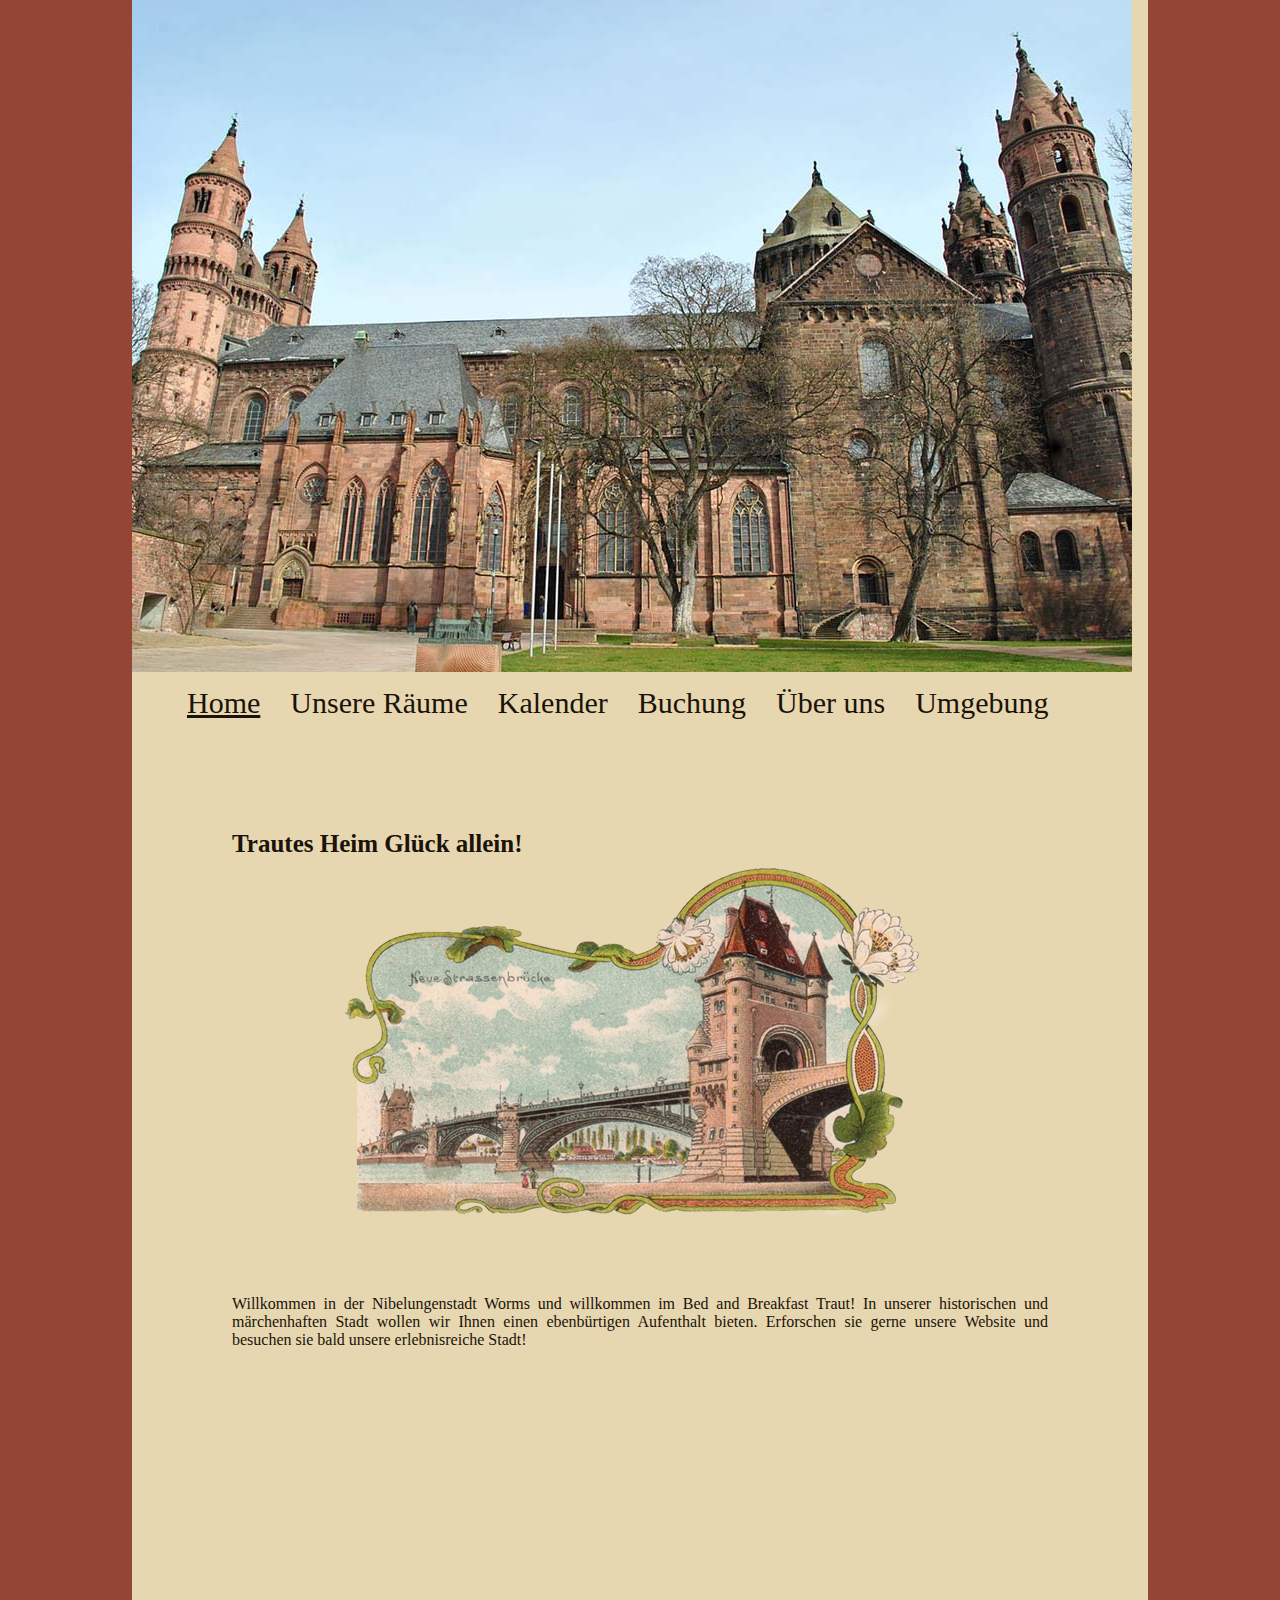
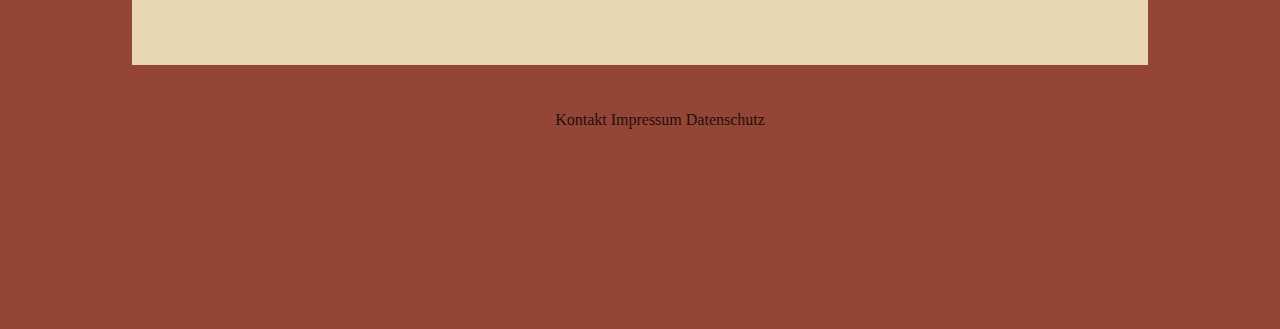
<file: index.html>
<!DOCTYPE html>
<html lang="de">
<head>
	<meta charset="utf-8" />
	<title>bnb-traut</title>

	<link rel="stylesheet" href="design.css" />
</head>
<body>


<div class="pic1">
	<img src="dom.jpg"/>
</div>

<ul class="navigation">
	<li id="link1"><a class="active" href="index.html">Home</a></li>
	<li id="link2"><a href="bilder.html">Unsere Räume</a></li>
	<li id="link3"><a href="kalender.html">Kalender</a></li>
	<li id="link4"><a href="Buchung.html">Buchung</a></li>
	<li id="link5"><a href="wir.html">Über uns</a></li>
	<li id="link6"><a href="umgebung.html">Umgebung</a></li>

</ul>

<h3>Trautes Heim Glück allein!</h3>

<div class="pic2">
<img src="brücke.png">
</div>

<div class="schriftblock">
	
	<p> Willkommen in der Nibelungenstadt Worms und willkommen im Bed and Breakfast Traut! In unserer historischen und märchenhaften Stadt wollen wir Ihnen einen ebenbürtigen Aufenthalt bieten. Erforschen sie gerne unsere Website und besuchen sie bald unsere erlebnisreiche Stadt! </p>
</div>


</body>
</html>

<footer class="footer">

<ul>

<a href="kontakt.html">Kontakt</a>
<a href="impressum.html">Impressum</a>
<a href="datenschutz.html">Datenschutz</a>

</ul>
</footer>
</file>
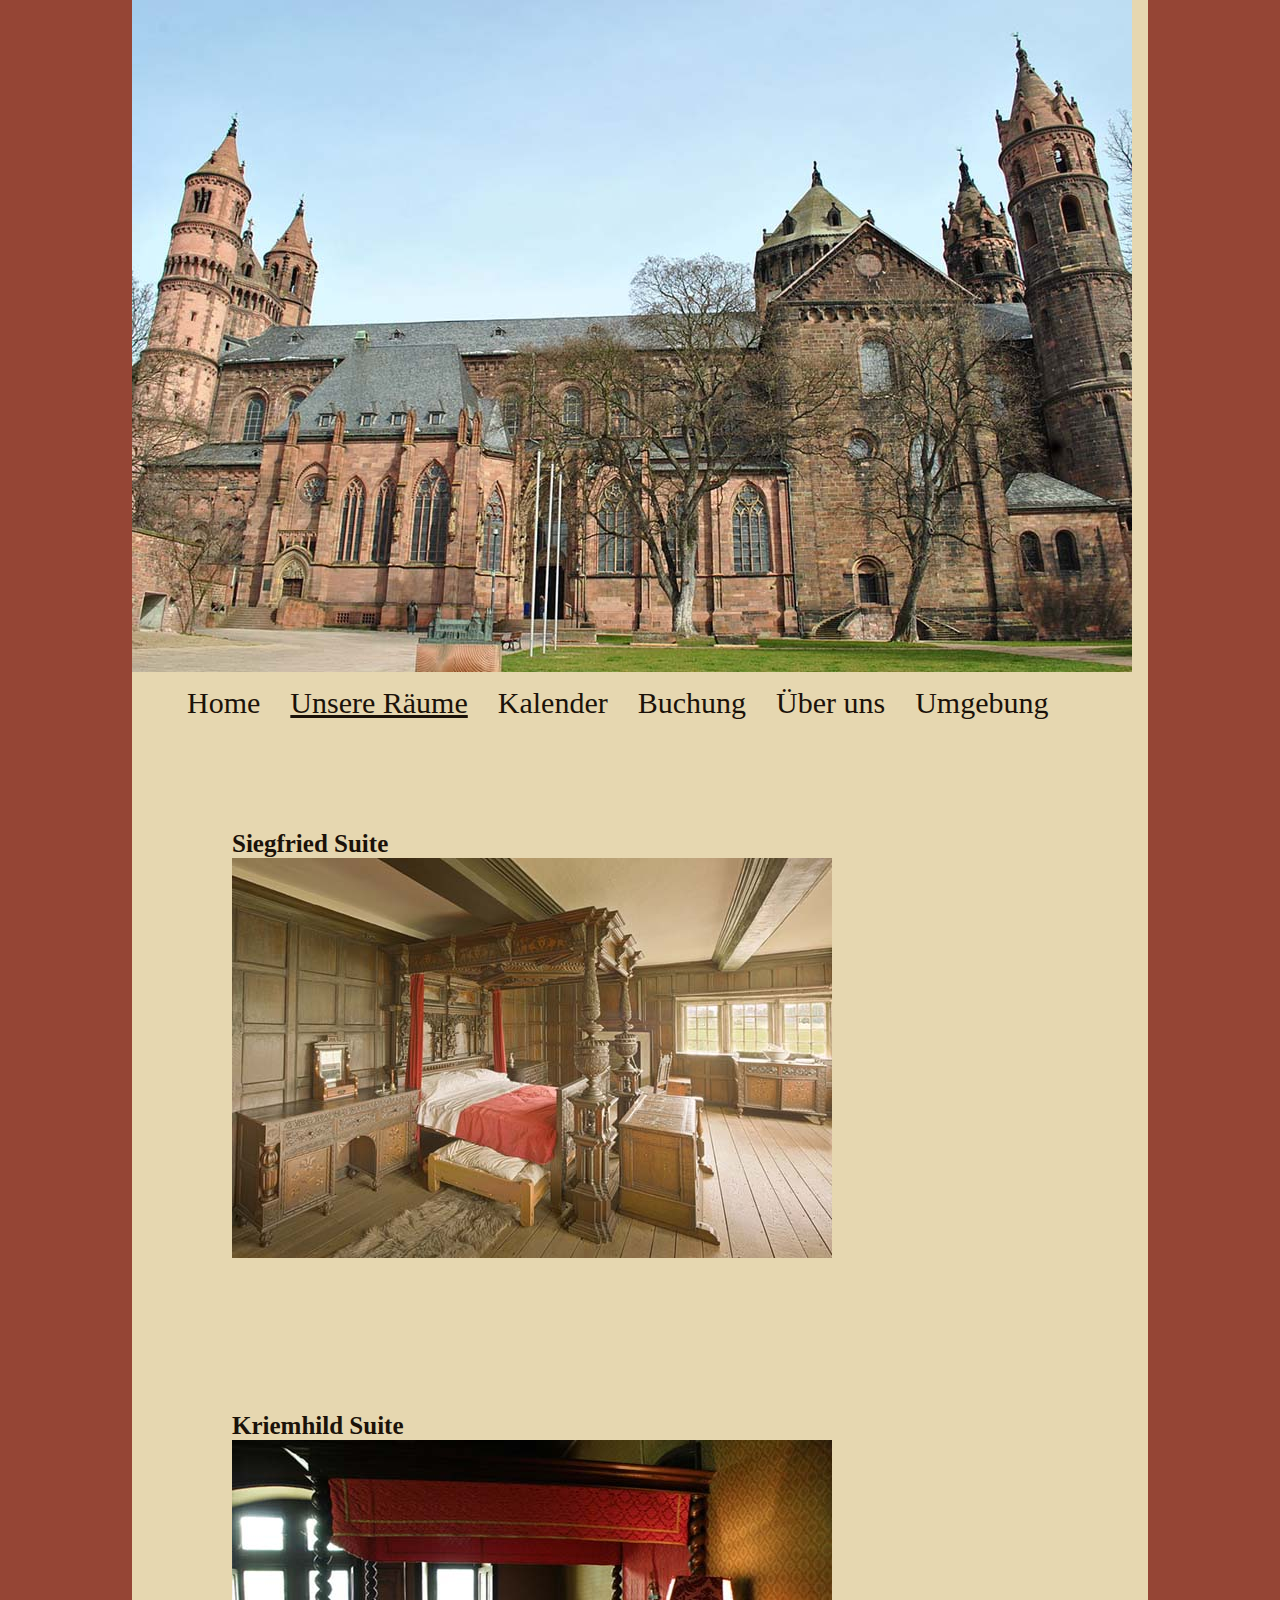
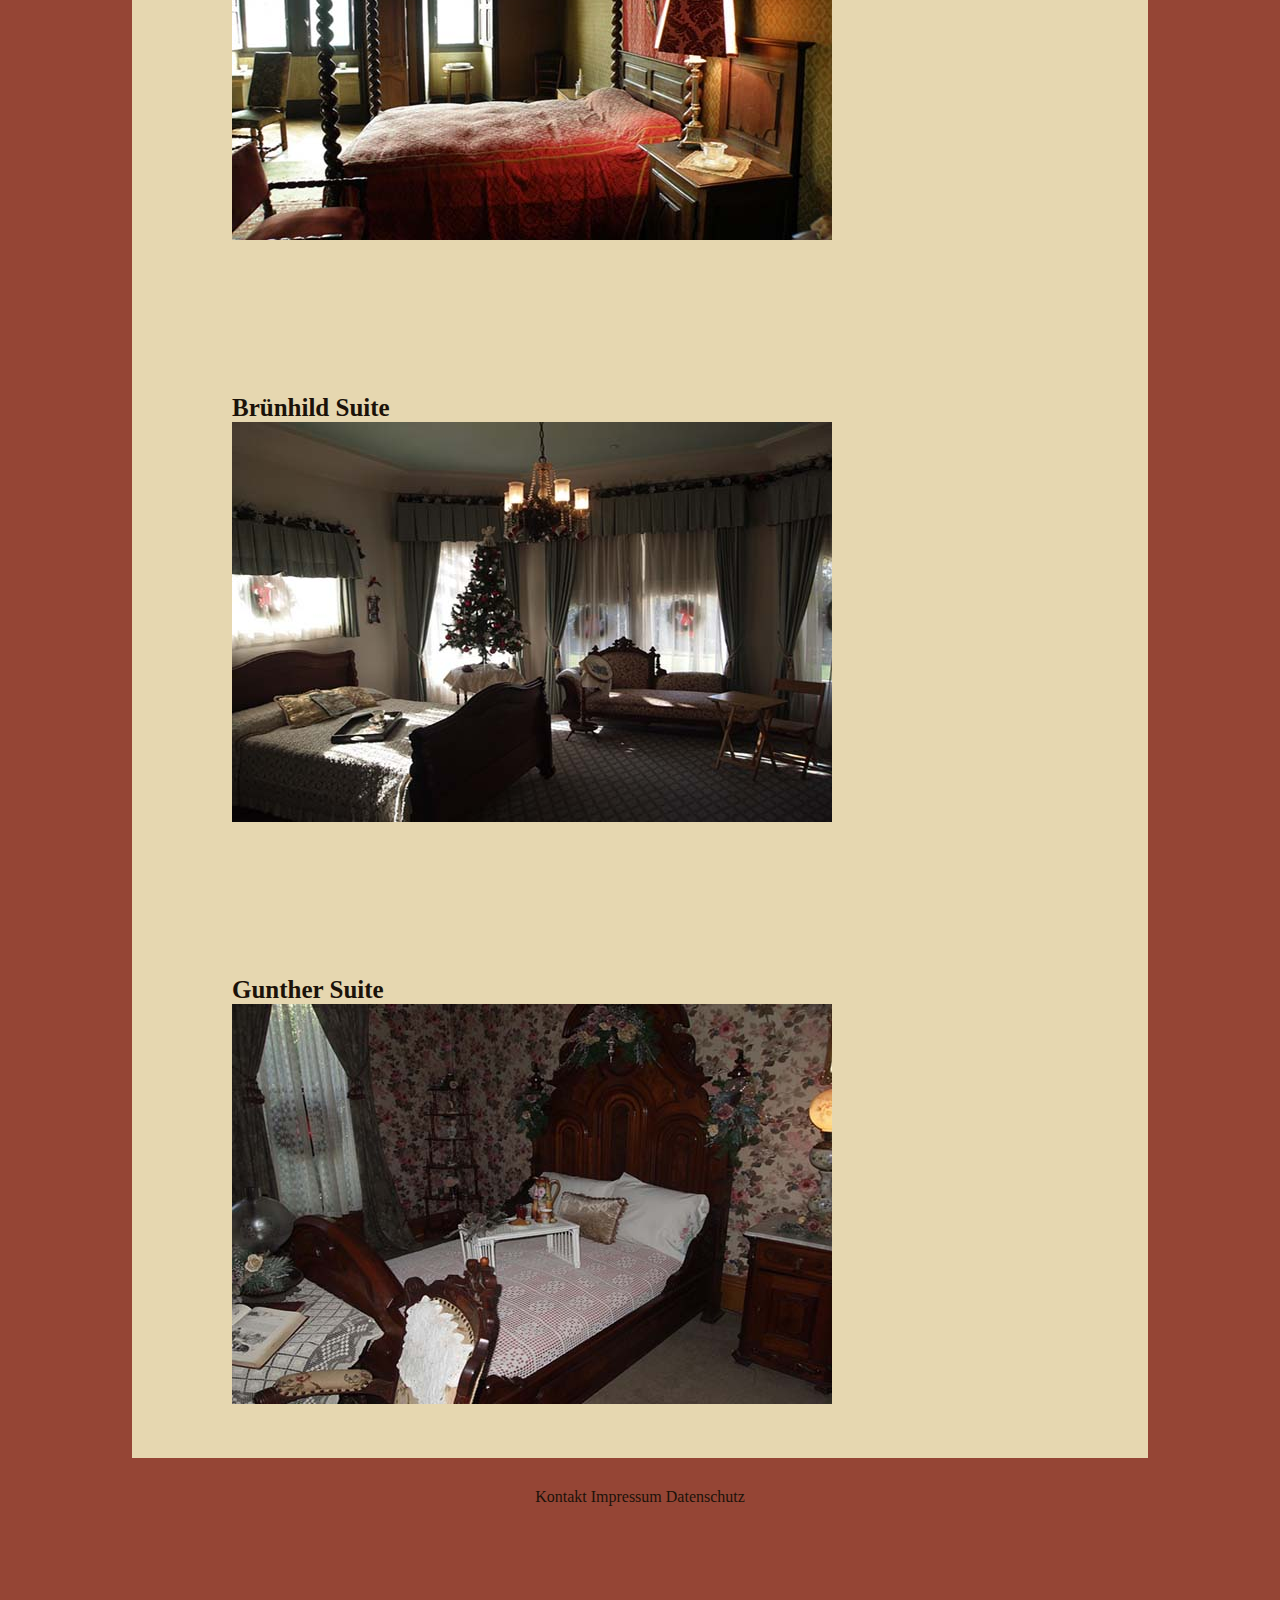
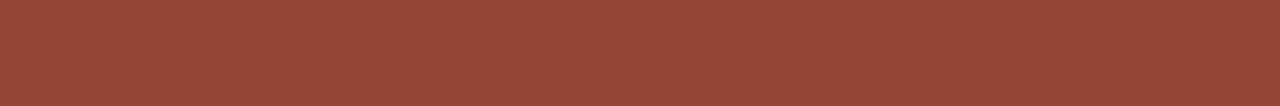
<file: bilder.html>
<!DOCTYPE html>
<html lang="de">
<head>
	<meta charset="utf-8" />
	<title>Meine Website</title>

	<link rel="stylesheet" href="design.css" />
</head>
<body>

<div class="pic1">
	<img src="dom.jpg"/>
</div>


	<ul class="navigation">

	<li id="link2"><a href="index.html">Home</a></li>
	<li id="link1"><a class="active" href="bilder.html">Unsere Räume</a></li>
	<li id="link3"><a href="kalender.html">Kalender</a></li>
	<li id="link4"><a href="Buchung.html">Buchung</a></li>
	<li id="link5"><a href="wir.html">Über uns</a></li>
	<li id="link6"><a href="umgebung.html">Umgebung</a></li>

</ul>

<h1 id="roomüber">Siegfried Suite</h1>

<div class="room">
	<img src="room1.jpg">
</div>

<h2 id="roomüber">Kriemhild Suite</h2>

<div class="room">
	<img src="room2.jpg">
</div>

<h3 id="roomüber">Brünhild Suite</h3>


<div class="room">
	<img src="room4.jpg">
</div>

<h4 id="roomüber">Gunther Suite</h4>

<div class="room">
	<img src="room3.jpg">
</div>

</body>
</html>


<footer class="footer">
	
	<a href="kontakt.html">Kontakt</a>
<a href="impressum.html">Impressum</a>
<a href="datenschutz.html">Datenschutz</a>

</footer>
</file>
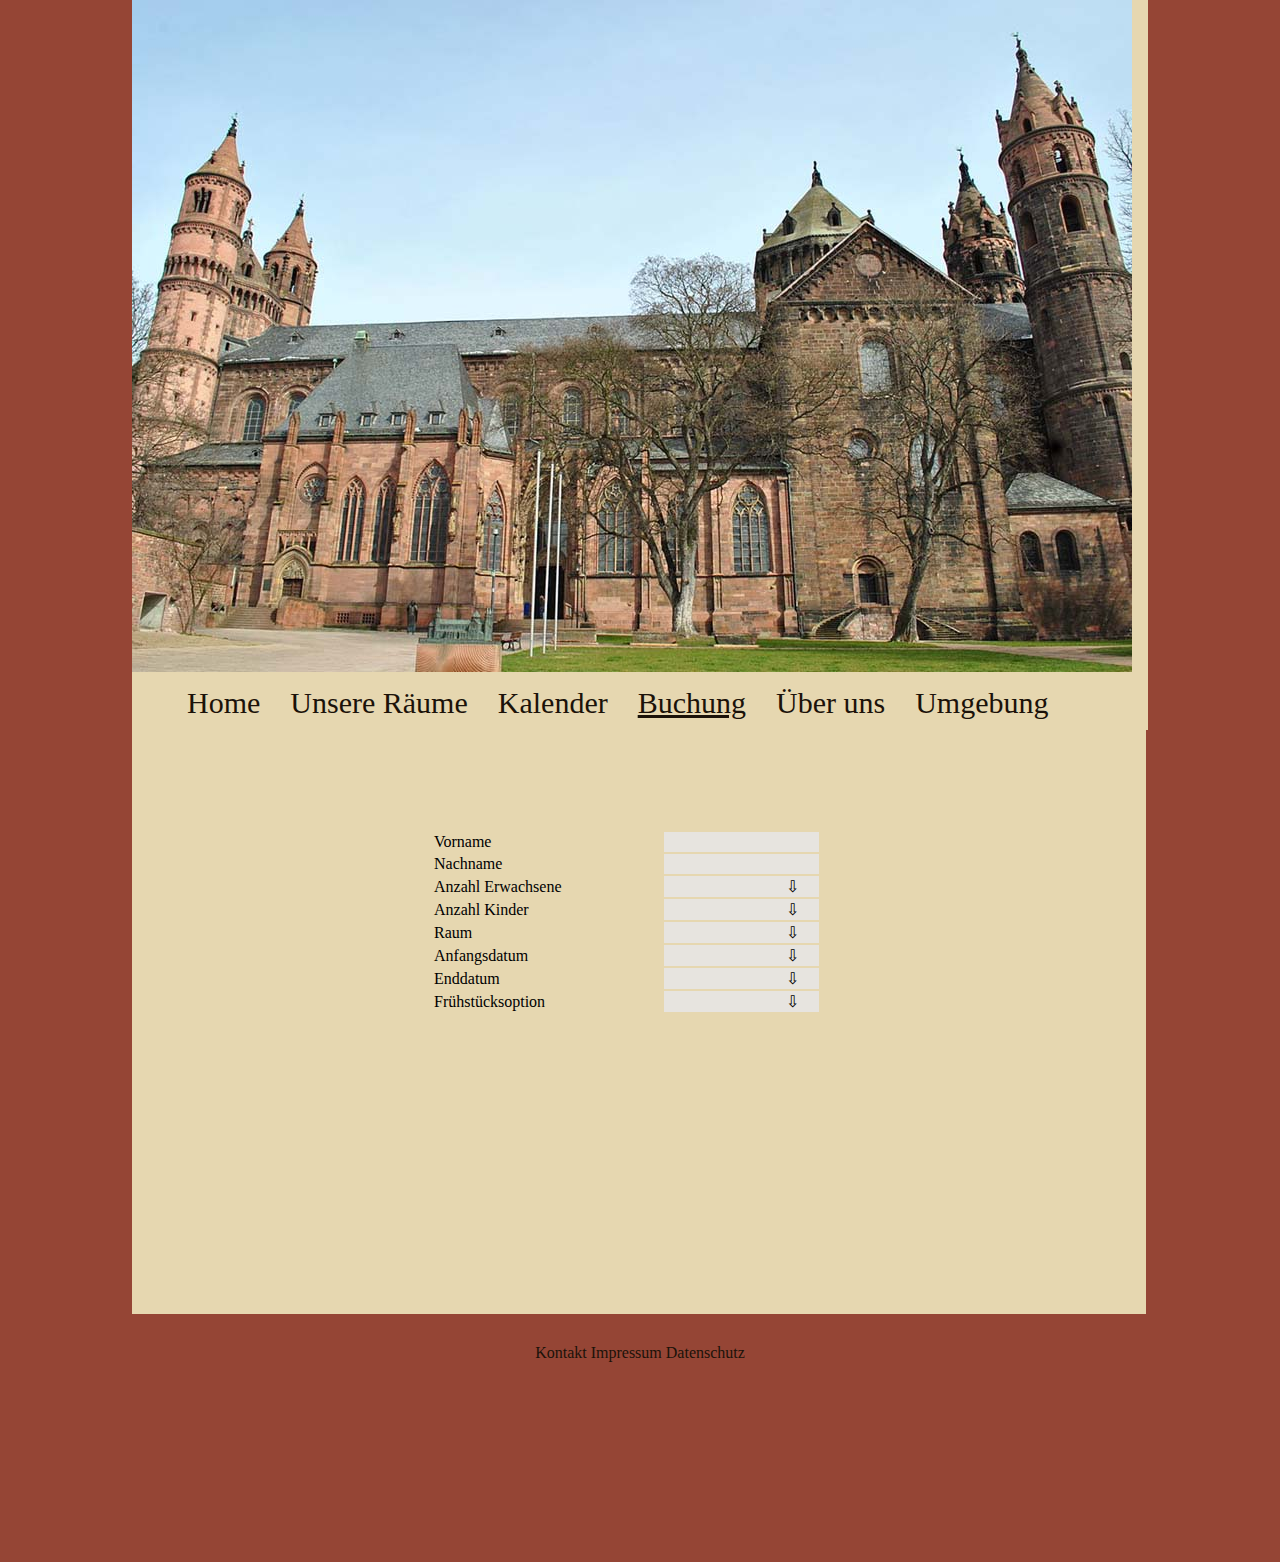
<file: Buchung.html>
<!DOCTYPE html>
<html lang="de">
<head>
	<meta charset="utf-8" />
	<title>Meine Website</title>

	<link rel="stylesheet" href="design.css" />
</head>
<body>

	<div class="pic1">
	<img src="dom.jpg"/>
</div>


<ul class="navigation">


	<li id="link2"><a href="index.html">Home</a></li>
	<li id="link3"><a href="bilder.html">Unsere Räume</a></li>
	<li id="link4"><a href="kalender.html">Kalender</a></li>
    <li id="link1"><a class="active" href="Buchung.html">Buchung</a></li>
	<li id="link5"><a href="wir.html">Über uns</a></li>
	<li id="link6"><a href="umgebung.html">Umgebung</a></li>

</ul>

<table class="table" border="0">
	
	<tr>
		<td class="con">Vorname</td>
		<td class="space">&nbsp&nbsp&nbsp&nbsp&nbsp&nbsp&nbsp&nbsp&nbsp&nbsp&nbsp&nbsp&nbsp&nbsp&nbsp&nbsp&nbsp&nbsp</td>

	</tr>

	<tr>
		<td class="con">Nachname</td>
		<td class="space">&nbsp&nbsp&nbsp&nbsp&nbsp&nbsp&nbsp&nbsp&nbsp&nbsp&nbsp&nbsp&nbsp&nbsp&nbsp&nbsp&nbsp&nbsp</td>

	</tr>

	<tr>
		<td class="con">Anzahl Erwachsene</td>
		<td class="space">&nbsp&nbsp&nbsp&nbsp&nbsp&nbsp&nbsp&nbsp&nbsp&nbsp&nbsp&nbsp&nbsp&nbsp&nbsp&nbsp&nbsp&nbsp⇩</td>

	</tr>

		<tr>
		<td class="con">Anzahl Kinder</td>
		<td class="space">&nbsp&nbsp&nbsp&nbsp&nbsp&nbsp&nbsp&nbsp&nbsp&nbsp&nbsp&nbsp&nbsp&nbsp&nbsp&nbsp&nbsp&nbsp⇩</td>

	</tr>

	<tr>
		<td class="con">Raum</td>
		<td class="space">&nbsp&nbsp&nbsp&nbsp&nbsp&nbsp&nbsp&nbsp&nbsp&nbsp&nbsp&nbsp&nbsp&nbsp&nbsp&nbsp&nbsp&nbsp⇩</td>

	</tr>

	<tr>
		<td class="con">Anfangsdatum</td>
		<td class="space">&nbsp&nbsp&nbsp&nbsp&nbsp&nbsp&nbsp&nbsp&nbsp&nbsp&nbsp&nbsp&nbsp&nbsp&nbsp&nbsp&nbsp&nbsp⇩</td>

	</tr>

	<tr>
		<td class="con">Enddatum</td>
		<td class="space">&nbsp&nbsp&nbsp&nbsp&nbsp&nbsp&nbsp&nbsp&nbsp&nbsp&nbsp&nbsp&nbsp&nbsp&nbsp&nbsp&nbsp&nbsp⇩</td>

	</tr>

	<tr>
		<td class="con">Frühstücksoption</td>
		<td class="space">&nbsp&nbsp&nbsp&nbsp&nbsp&nbsp&nbsp&nbsp&nbsp&nbsp&nbsp&nbsp&nbsp&nbsp&nbsp&nbsp&nbsp&nbsp⇩</td>

	</tr>

</table>

</body>
</html>


<footer class="footer">
	
	<a href="kontakt.html">Kontakt</a>
<a href="impressum.html">Impressum</a>
<a href="datenschutz.html">Datenschutz</a>

</footer>
</file>
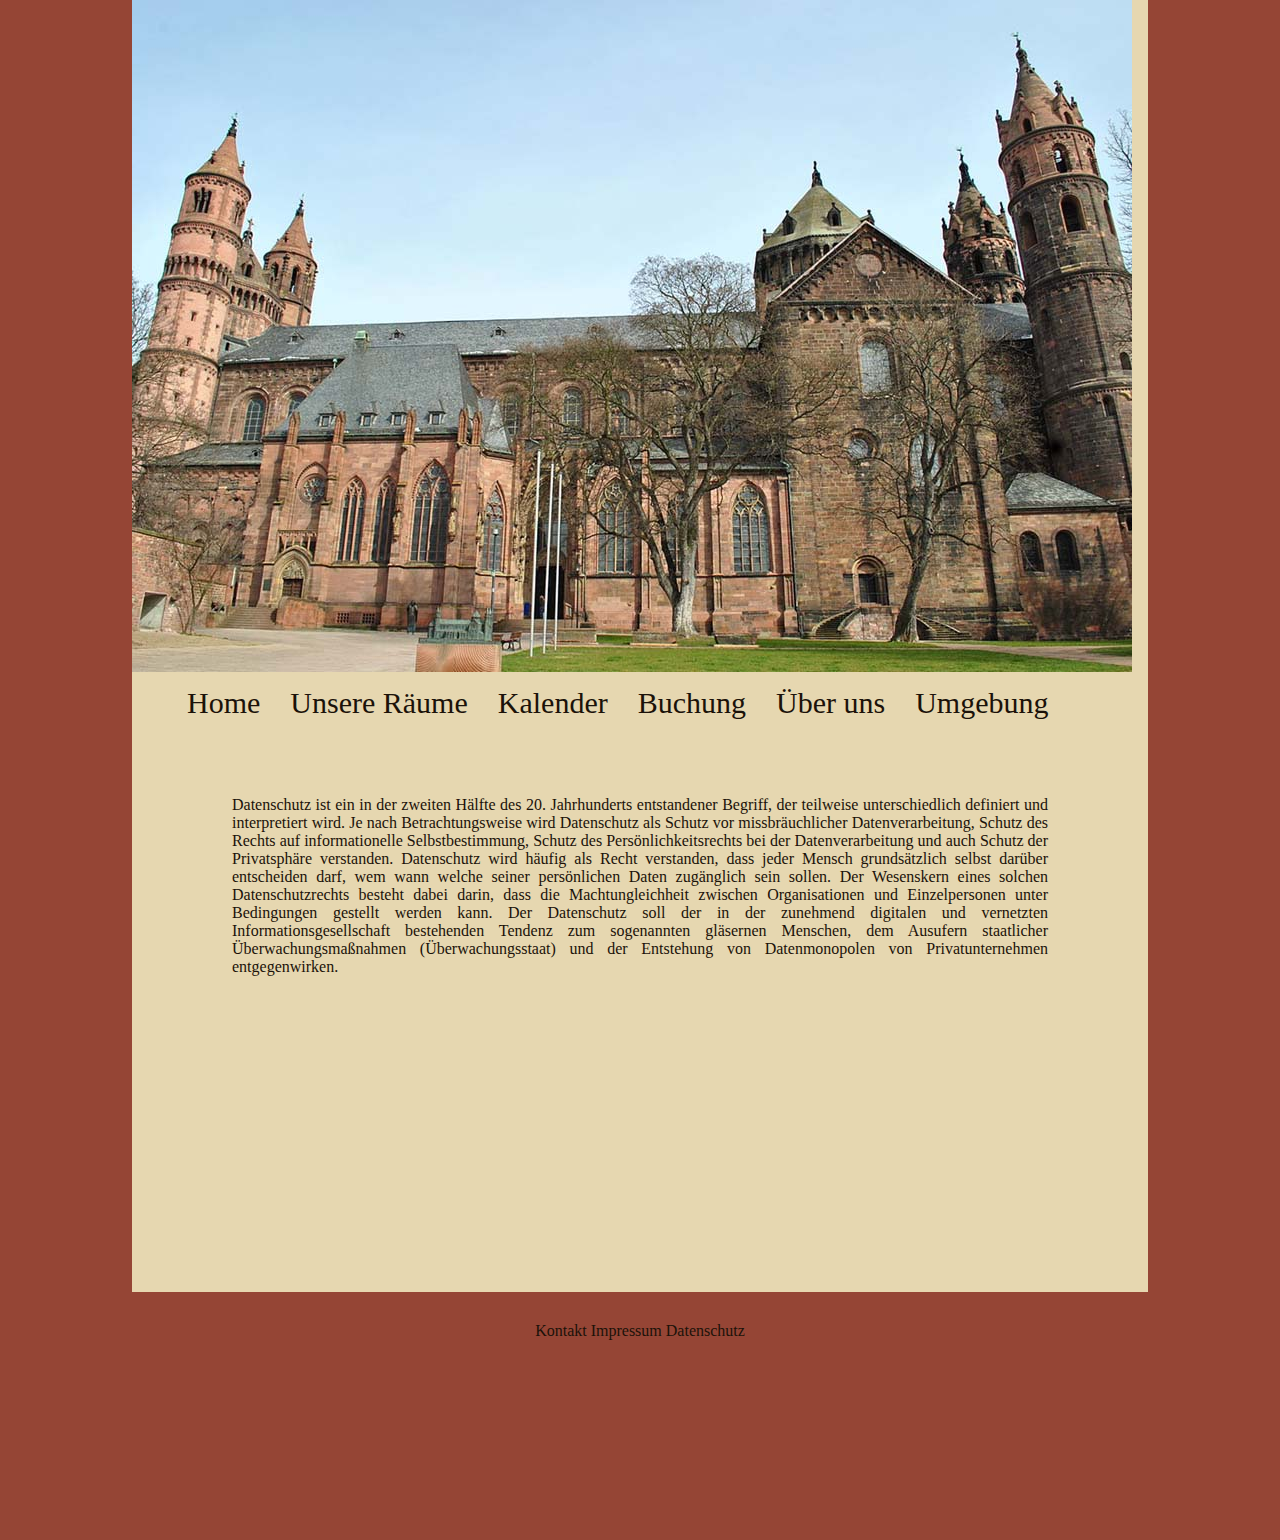
<file: datenschutz.html>
<!DOCTYPE html>
<html lang="de">
<head>
	<meta charset="utf-8" />
	<title>Meine Website</title>

	<link rel="stylesheet" href="design.css" />
</head>
<body>

<div class="pic1">
	<img src="dom.jpg"/>
</div>


	<ul class="navigation">
	
	<li id="link1"><a href="index.html">Home</a></li>
	<li id="link2"><a href="bilder.html">Unsere Räume</a></li>
	<li id="link3"><a href="kalender.html">Kalender</a></li>
	<li id="link4"><a href="Buchung.html">Buchung</a></li>
	<li id="link5"><a href="wir.html">Über uns</a></li>
	<li id="link6"><a href="umgebung.html">Umgebung</a></li>

</ul>

<div class="schriftblock">
	
	<p> Datenschutz ist ein in der zweiten Hälfte des 20. Jahrhunderts entstandener Begriff, der teilweise unterschiedlich definiert und interpretiert wird. Je nach Betrachtungsweise wird Datenschutz als Schutz vor missbräuchlicher Datenverarbeitung, Schutz des Rechts auf informationelle Selbstbestimmung, Schutz des Persönlichkeitsrechts bei der Datenverarbeitung und auch Schutz der Privatsphäre verstanden. Datenschutz wird häufig als Recht verstanden, dass jeder Mensch grundsätzlich selbst darüber entscheiden darf, wem wann welche seiner persönlichen Daten zugänglich sein sollen. Der Wesenskern eines solchen Datenschutzrechts besteht dabei darin, dass die Machtungleichheit zwischen Organisationen und Einzelpersonen unter Bedingungen gestellt werden kann. Der Datenschutz soll der in der zunehmend digitalen und vernetzten Informationsgesellschaft bestehenden Tendenz zum sogenannten gläsernen Menschen, dem Ausufern staatlicher Überwachungsmaßnahmen (Überwachungsstaat) und der Entstehung von Datenmonopolen von Privatunternehmen entgegenwirken. </p>
</div>


</body>
</html>


<footer class="footer">
	
	<a href="kontakt.html">Kontakt</a>
<a href="impressum.html">Impressum</a>
<a href="datenschutz.html">Datenschutz</a>

</footer>
</file>
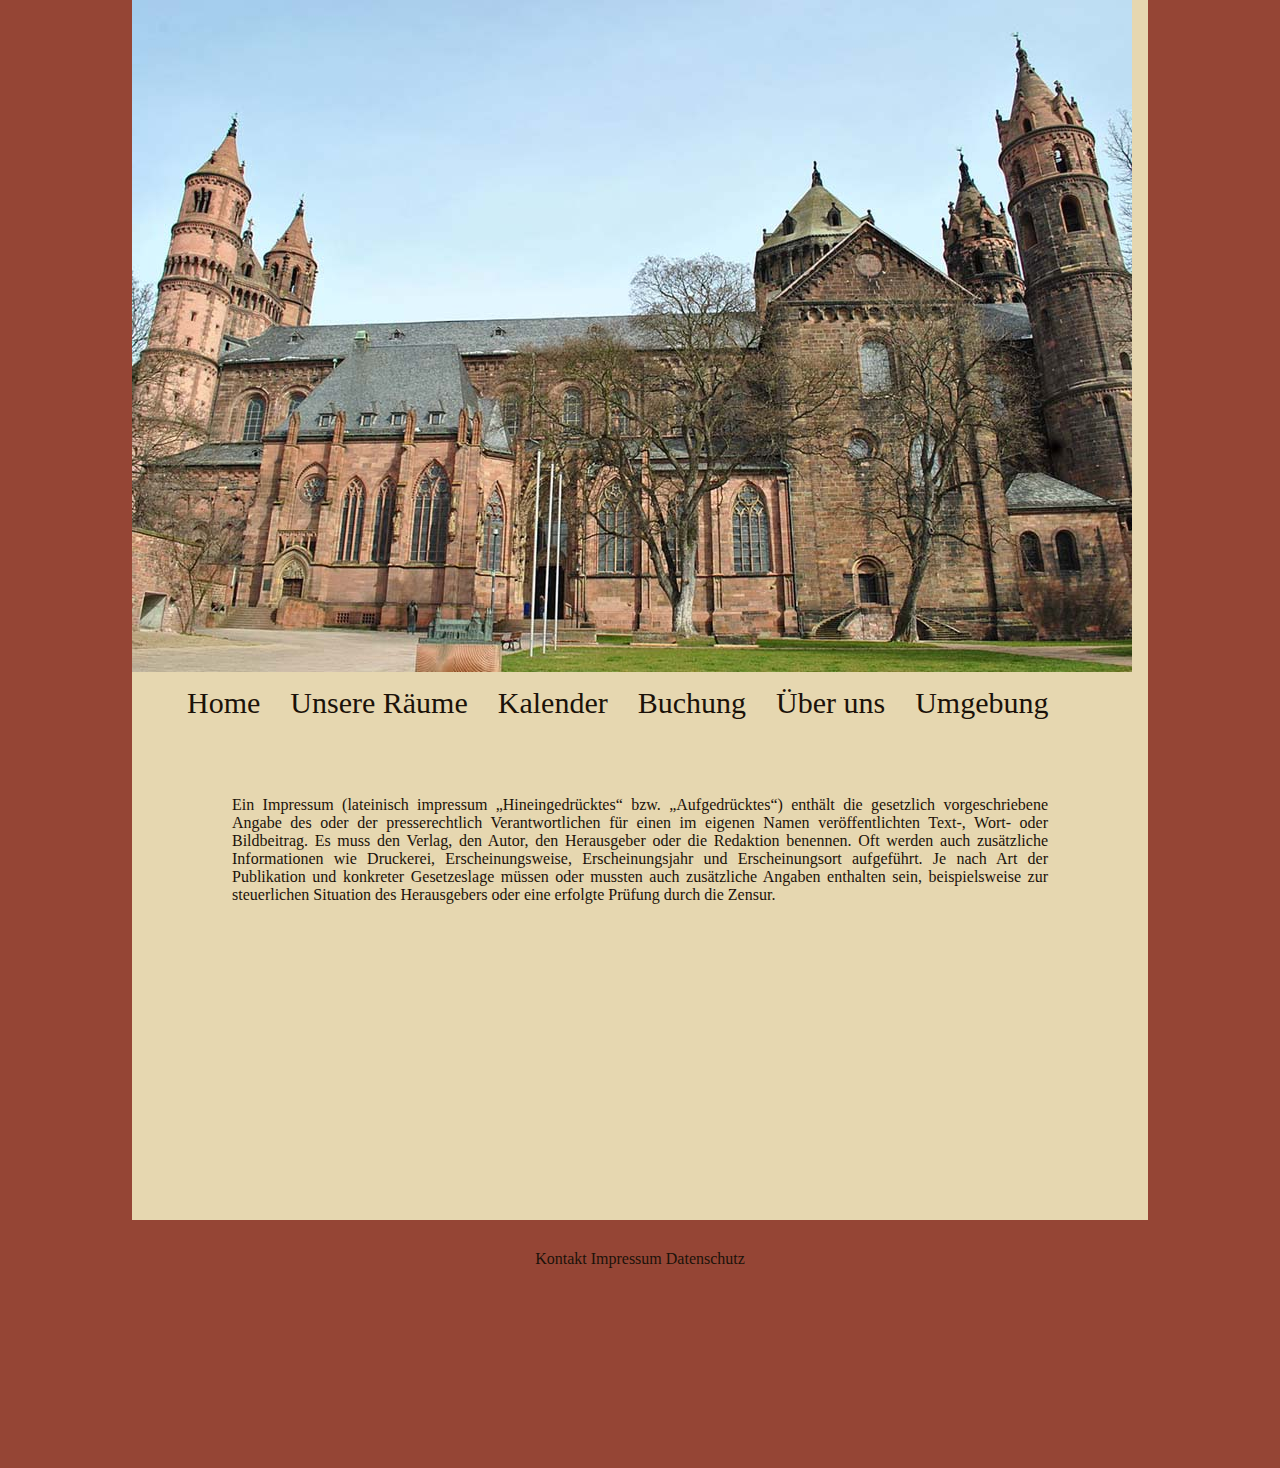
<file: impressum.html>
<!DOCTYPE html>
<html lang="de">
<head>
	<meta charset="utf-8" />
	<title>Meine Website</title>

	<link rel="stylesheet" href="design.css" />
</head>
<body>

<div class="pic1">
	<img src="dom.jpg"/>
</div>


<ul class="navigation">
	
	<li id="link1"><a href="index.html">Home</a></li>
	<li id="link2"><a href="bilder.html">Unsere Räume</a></li>
	<li id="link3"><a href="kalender.html">Kalender</a></li>
	<li id="link4"><a href="Buchung.html">Buchung</a></li>
	<li id="link5"><a href="wir.html">Über uns</a></li>
	<li id="link6"><a href="umgebung.html">Umgebung</a></li>

</ul>

<div class="schriftblock">
	
	<p> Ein Impressum (lateinisch impressum „Hineingedrücktes“ bzw. „Aufgedrücktes“) enthält die gesetzlich vorgeschriebene Angabe des oder der presserechtlich Verantwortlichen für einen im eigenen Namen veröffentlichten Text-, Wort- oder Bildbeitrag. Es muss den Verlag, den Autor, den Herausgeber oder die Redaktion benennen. Oft werden auch zusätzliche Informationen wie Druckerei, Erscheinungsweise, Erscheinungsjahr und Erscheinungsort aufgeführt. Je nach Art der Publikation und konkreter Gesetzeslage müssen oder mussten auch zusätzliche Angaben enthalten sein, beispielsweise zur steuerlichen Situation des Herausgebers oder eine erfolgte Prüfung durch die Zensur. </p>
</div>



</body>
</html>


<footer class="footer">
	
	<a href="kontakt.html">Kontakt</a>
<a href="impressum.html">Impressum</a>
<a href="datenschutz.html">Datenschutz</a>

</footer>
</file>
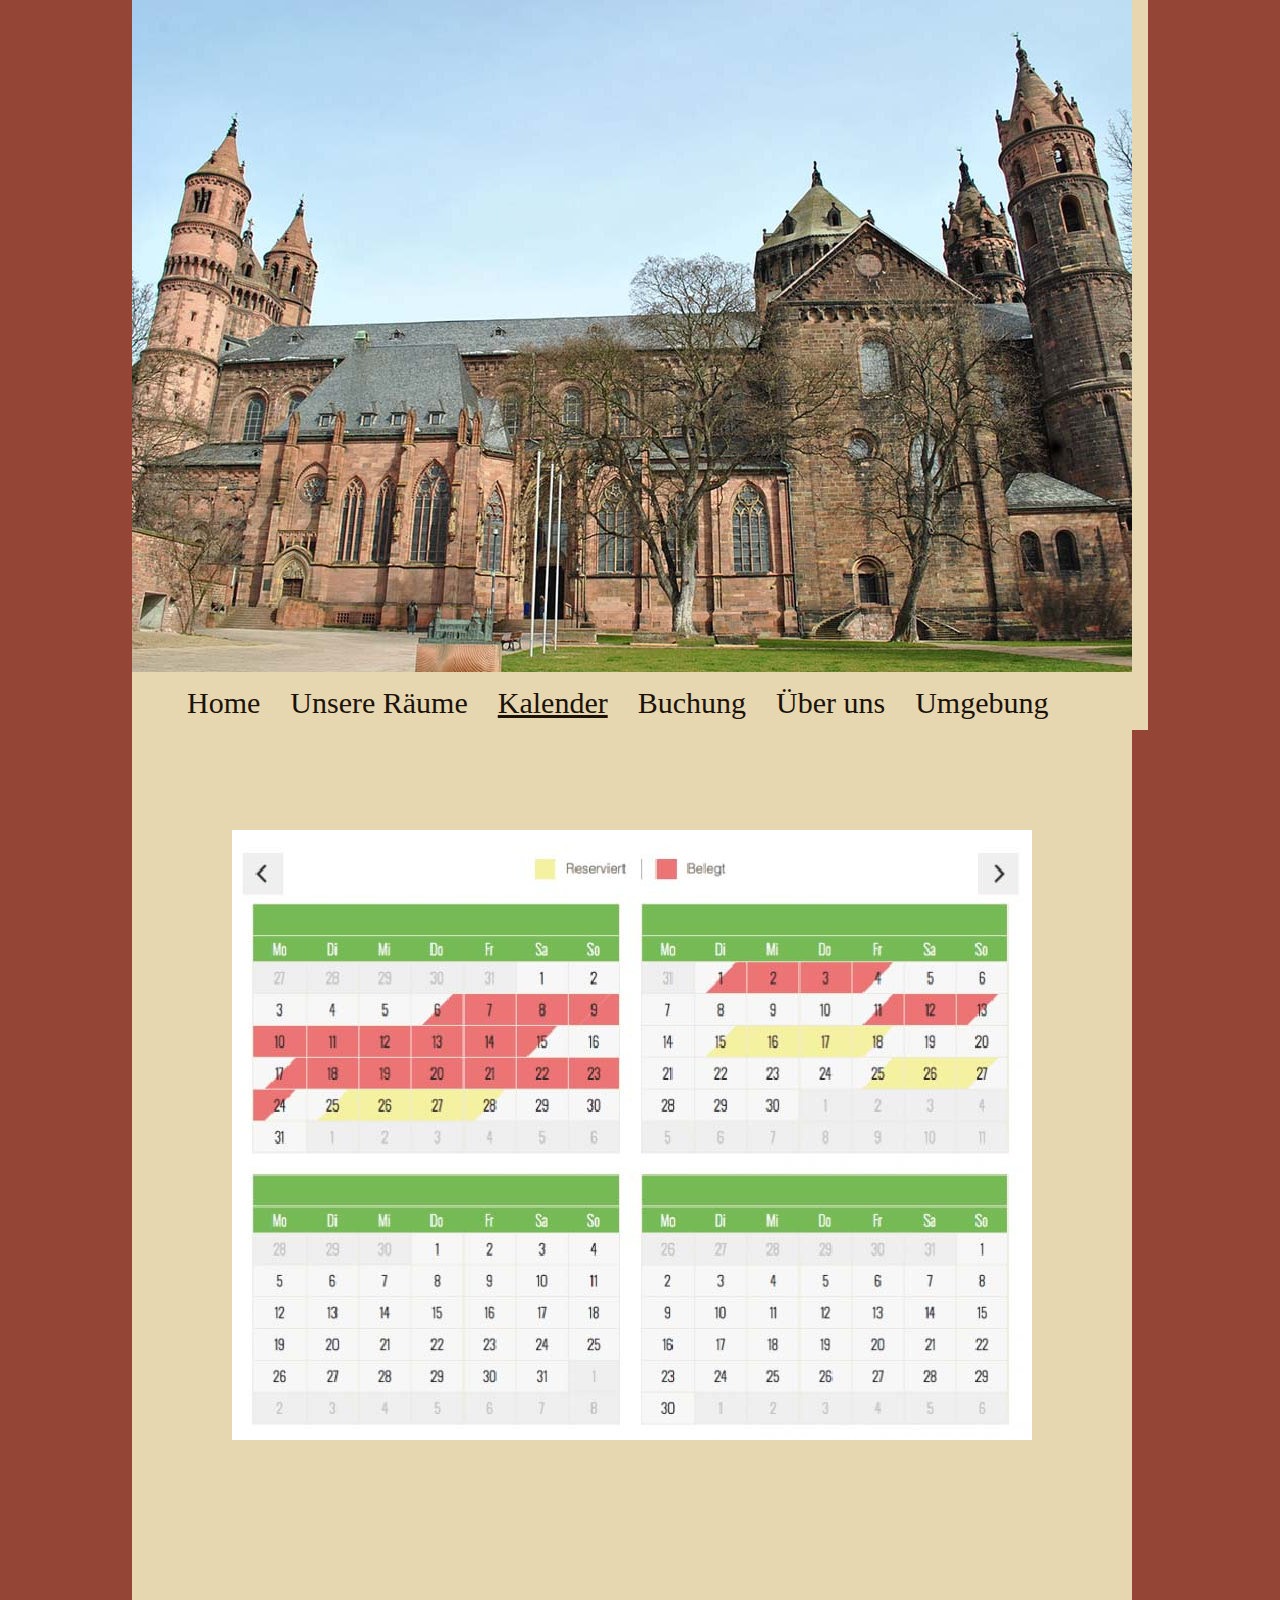
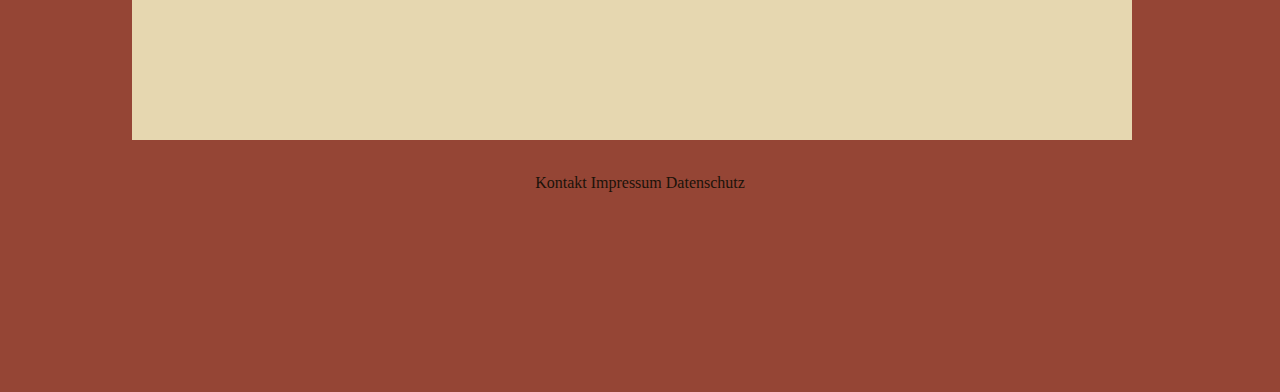
<file: kalender.html>
<!DOCTYPE html>
<html lang="de">
<head>
	<meta charset="utf-8" />
	<title>Meine Website</title>

	<link rel="stylesheet" href="design.css" />
</head>
<body>

	<div class="pic1">
	<img src="dom.jpg"/>
</div>


	<ul class="navigation">

	<li id="link2"><a href="index.html">Home</a></li>
	<li id="link3"><a href="bilder.html">Unsere Räume</a></li>
	<li id="link1"><a class="active" href="kalender.html">Kalender</a></li>
	<li id="link4"><a href="Buchung.html">Buchung</a></li>
	<li id="link5"><a href="wir.html">Über uns</a></li>
	<li id="link6"><a href="umgebung.html">Umgebung</a></li>

</ul>


<img class="kalender" src="kalender.jpg">

</body>
</html>


<footer class="footer">
	
	<a href="kontakt.html">Kontakt</a>
<a href="impressum.html">Impressum</a>
<a href="datenschutz.html">Datenschutz</a>

</footer>
</file>
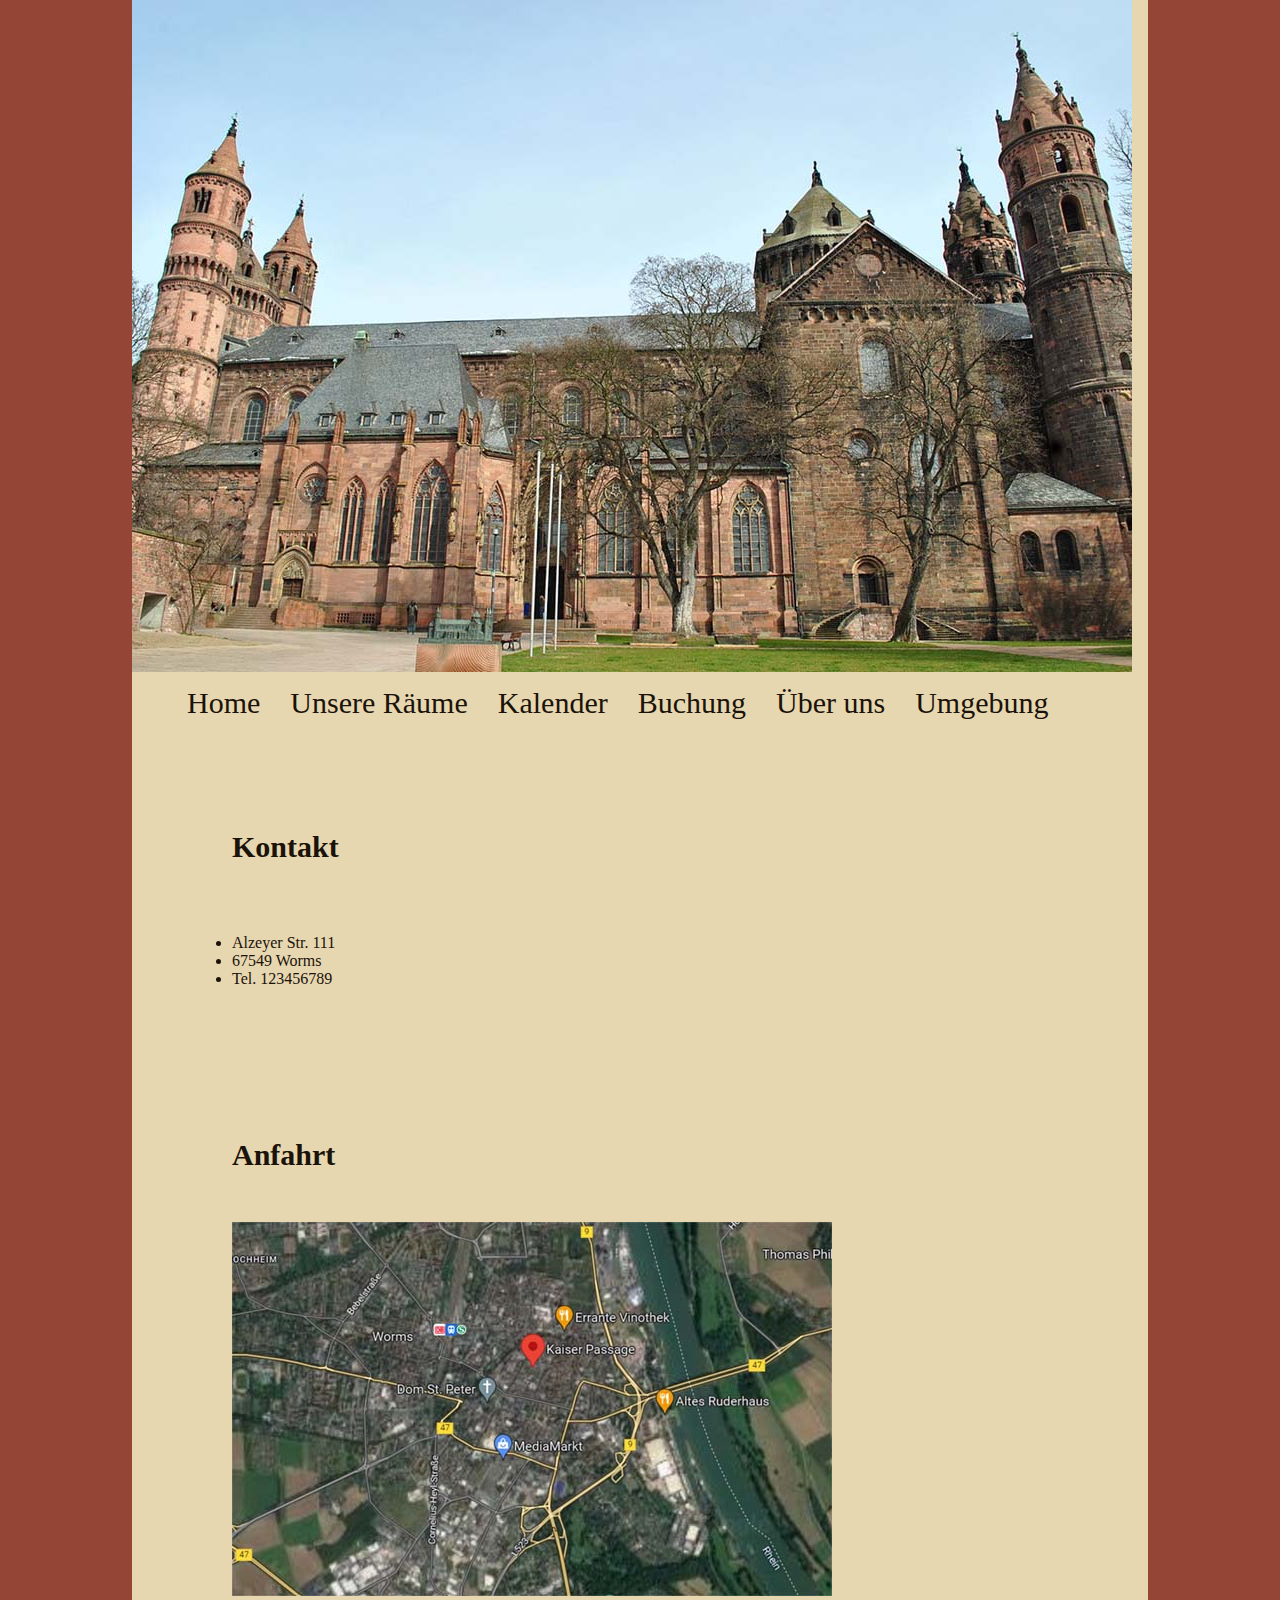
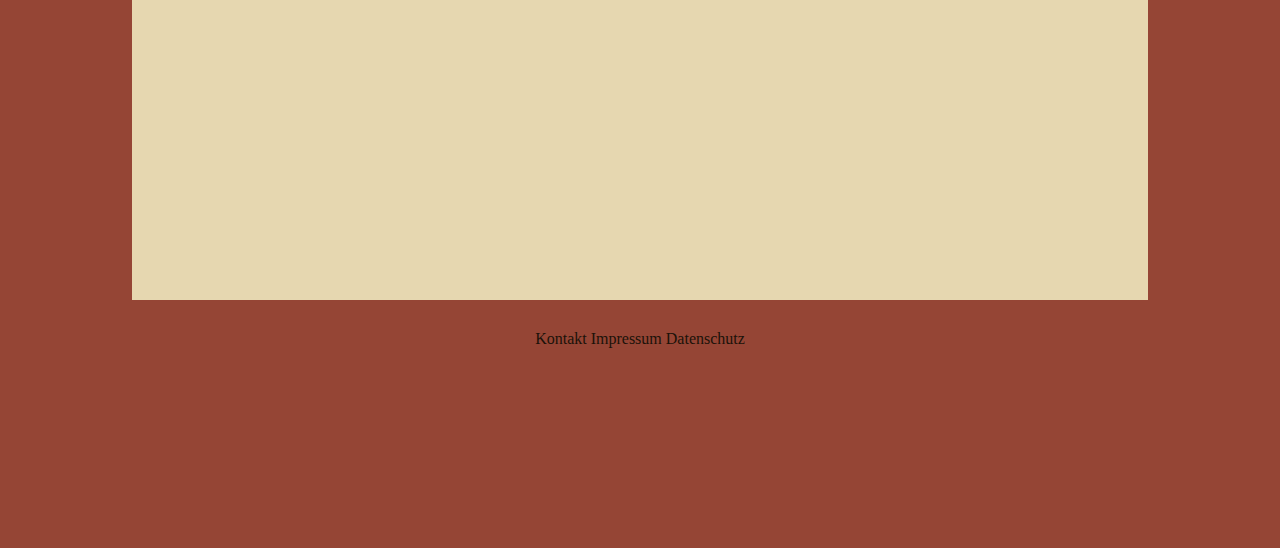
<file: kontakt.html>
<!DOCTYPE html>
<html lang="de">
<head>
	<meta charset="utf-8" />
	<title>Meine Website</title>

	<link rel="stylesheet" href="design.css" />
</head>
<body>

<div class="pic1">
	<img src="dom.jpg"/>
</div>

<ul class="navigation">
	<li id="link1"><a href="index.html">Home</a></li>
	<li id="link2"><a href="bilder.html">Unsere Räume</a></li>
	<li id="link3"><a href="kalender.html">Kalender</a></li>
	<li id="link4"><a href="Buchung.html">Buchung</a></li>
	<li id="link5"><a href="wir.html">Über uns</a></li>
	<li id="link6"><a href="umgebung.html">Umgebung</a></li>

</ul>

<h6>Kontakt</h6>

<ul class="kontakt">
	<li>Alzeyer Str. 111</li>
    <li>67549 Worms</li>
    <li>Tel. 123456789</li>
</ul>

<h6>Anfahrt</h6>

<div class="pic4">
	<img src="karte.jpg">
</div>

</body>
</html>


<footer class="footer">
	
<a href="kontakt.html">Kontakt</a>
<a href="impressum.html">Impressum</a>
<a href="datenschutz.html">Datenschutz</a>

</footer>
</file>
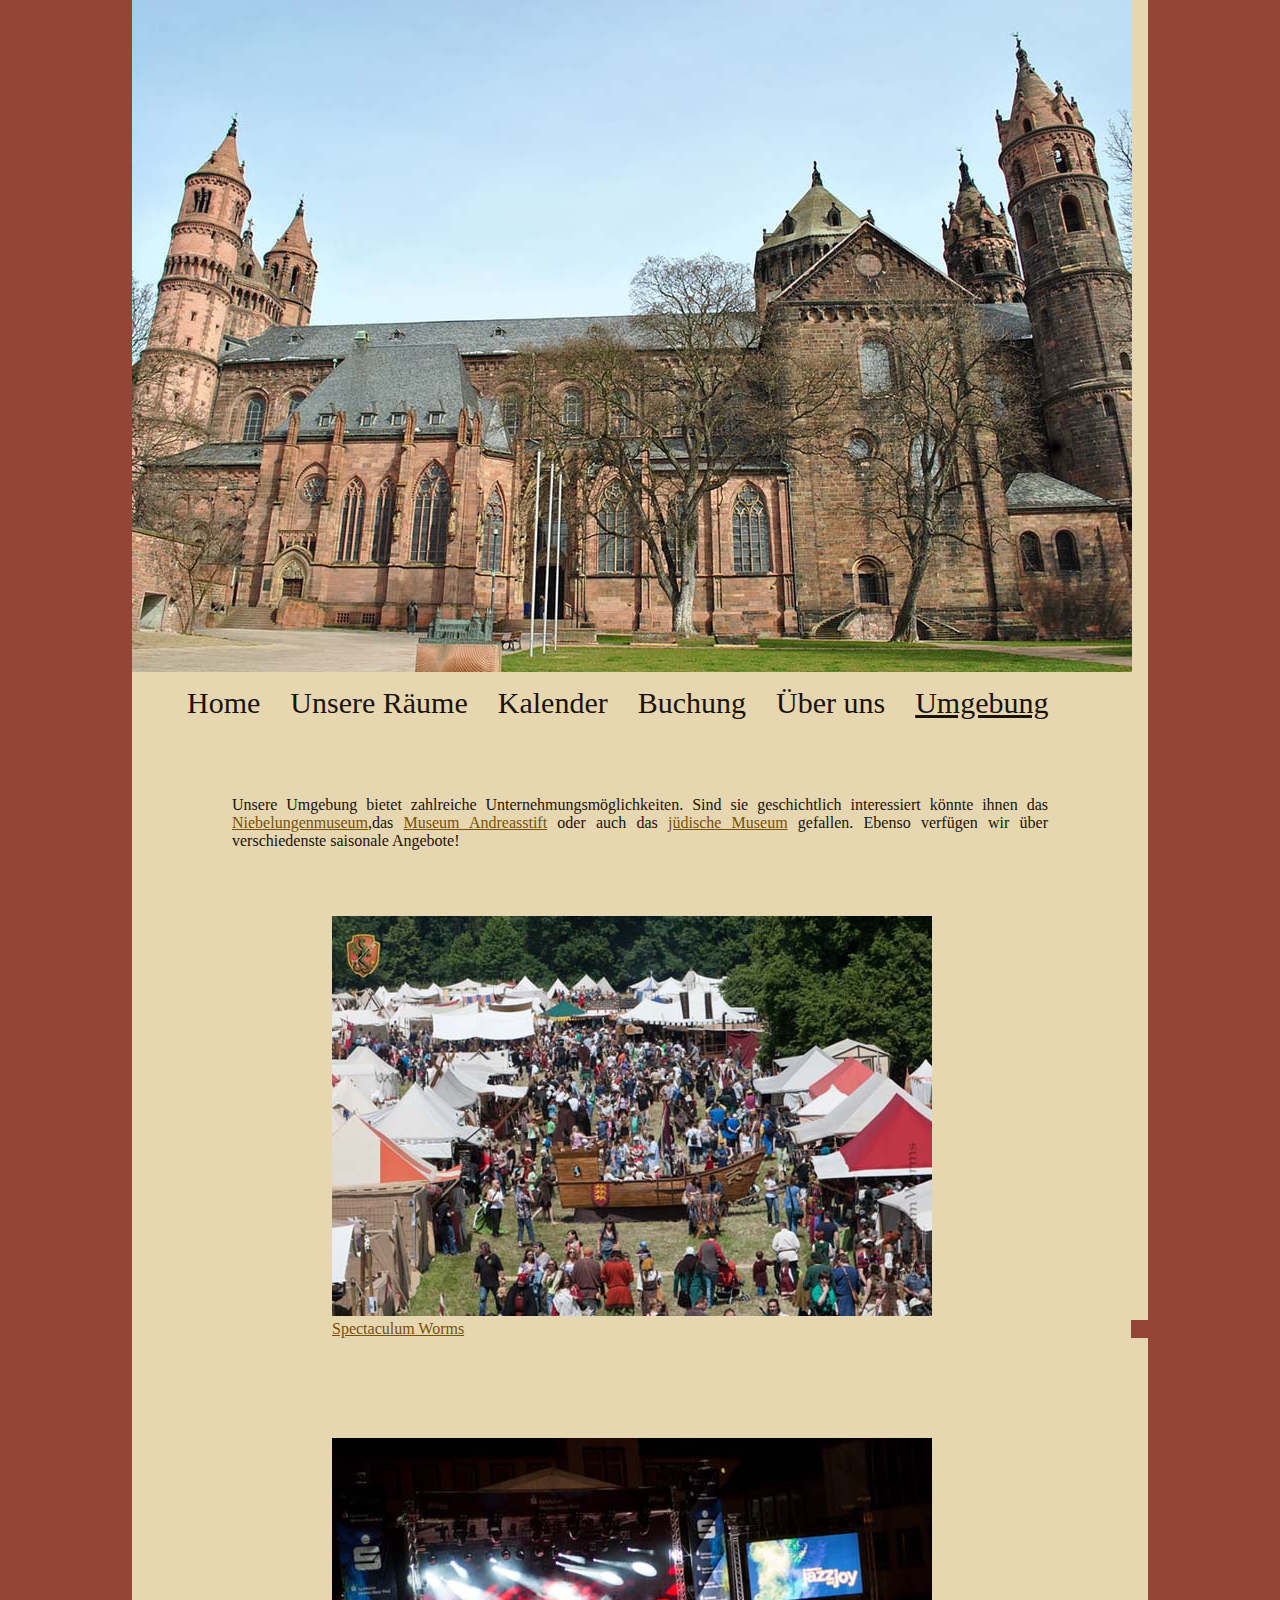
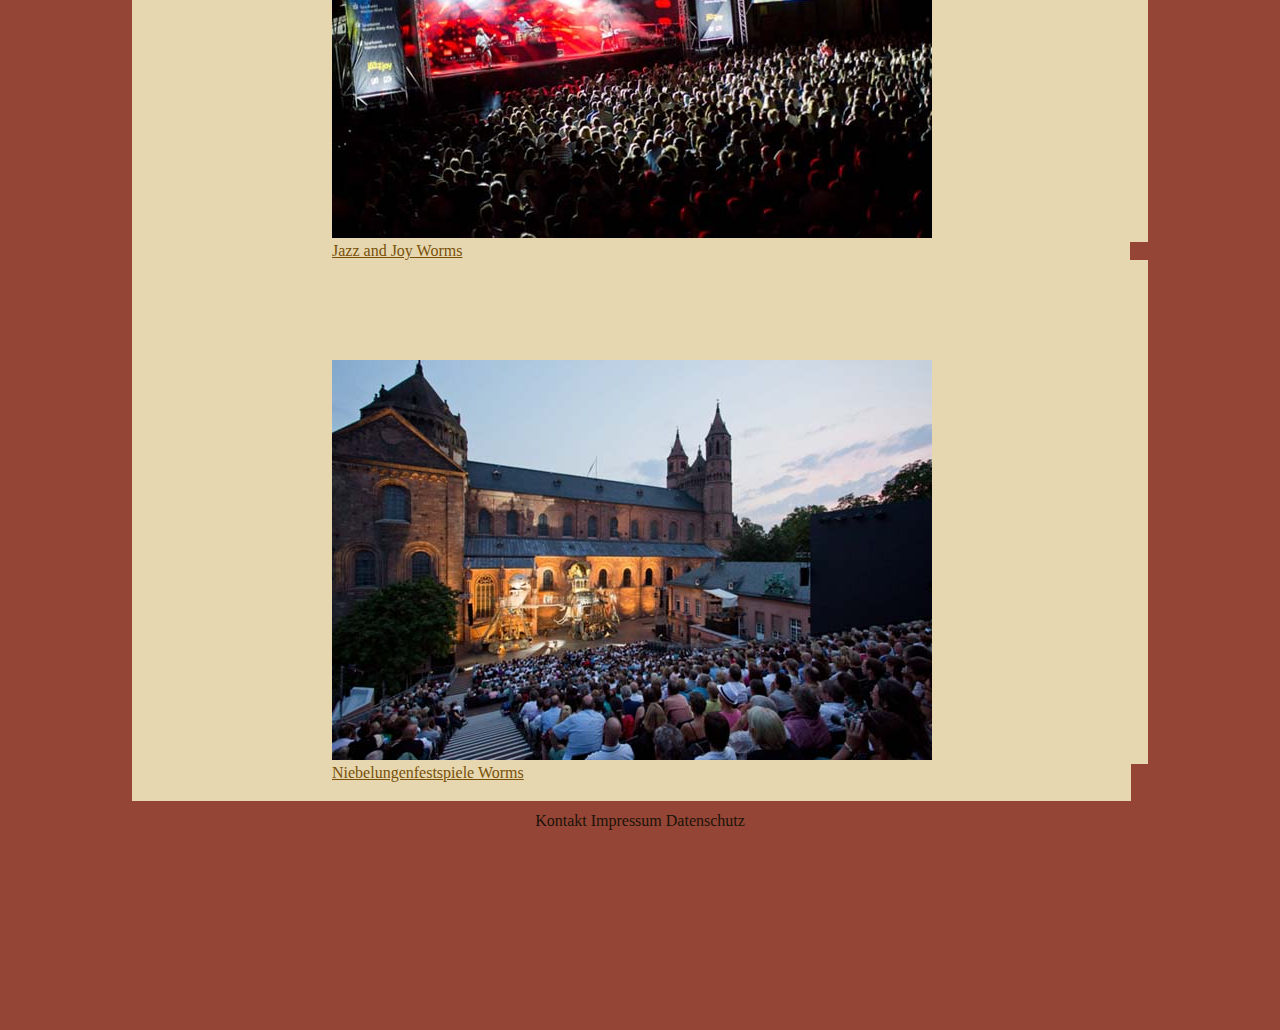
<file: umgebung.html>
<!DOCTYPE html>
<html lang="de">
<head>
	<meta charset="utf-8" />
	<title>Meine Website</title>

	<link rel="stylesheet" href="design.css" />
</head>
<body>

<div class="pic1">
	<img src="dom.jpg"/>
</div>


<ul class="navigation">

	<li id="link2"><a href="index.html">Home</a></li>
    <li id="link3"><a href="bilder.html">Unsere Räume</a></li>
	<li id="link4"><a href="kalender.html">Kalender</a></li>
	<li id="link5"><a href="Buchung.html">Buchung</a></li>
	<li id="link6"><a href="wir.html">Über uns</a></li>
    <li id="link1"><a class="active" href="umgebung.html">Umgebung</a></li>
	
</ul>

<div class="schriftblock2">
	
	<p> Unsere Umgebung bietet zahlreiche Unternehmungsmöglichkeiten. Sind sie geschichtlich interessiert könnte ihnen das  <a id="external" href="https://www.nibelungenmuseum.de/nibelungenmuseum/">Niebelungenmuseum</a>,das <a id="external" href="https://www.museum-andreasstift.de/museum-andreasstift/">Museum Andreasstift</a> oder auch das <a id="external" href="https://www.juedischesmuseum-worms.de/juedisches-museum/">jüdische Museum</a> gefallen. Ebenso verfügen wir über verschiedenste saisonale Angebote! </p>

</div>

<div class="pic2">
	<img src="spectaculum.jpg">
</div>

<a id="external2" href="https://www.spectaculum-worms.de/spectaculum/index.php">Spectaculum Worms</a>

<div class="pic5">
	<img src="jazz.jpg">
</div>

<a id="external3" href=https://www.regioactive.de/news/2018/07/19/worms-jazz-joy-2018-das-programm-ist-komplett-Xy6CrQrLKy.html>Jazz and Joy Worms</a>

<div class="pic5">
	<img src="nibelungen.jpg">
</div>

<a id="external4" href=https://www.nibelungenfestspiele.de/nibelungenfestspiele/>Niebelungenfestspiele Worms</a>


</body>
</html>


<footer class="footer">
	
<a href="kontakt.html">Kontakt</a>
<a href="impressum.html">Impressum</a>
<a href="datenschutz.html">Datenschutz</a>

</footer>
</file>
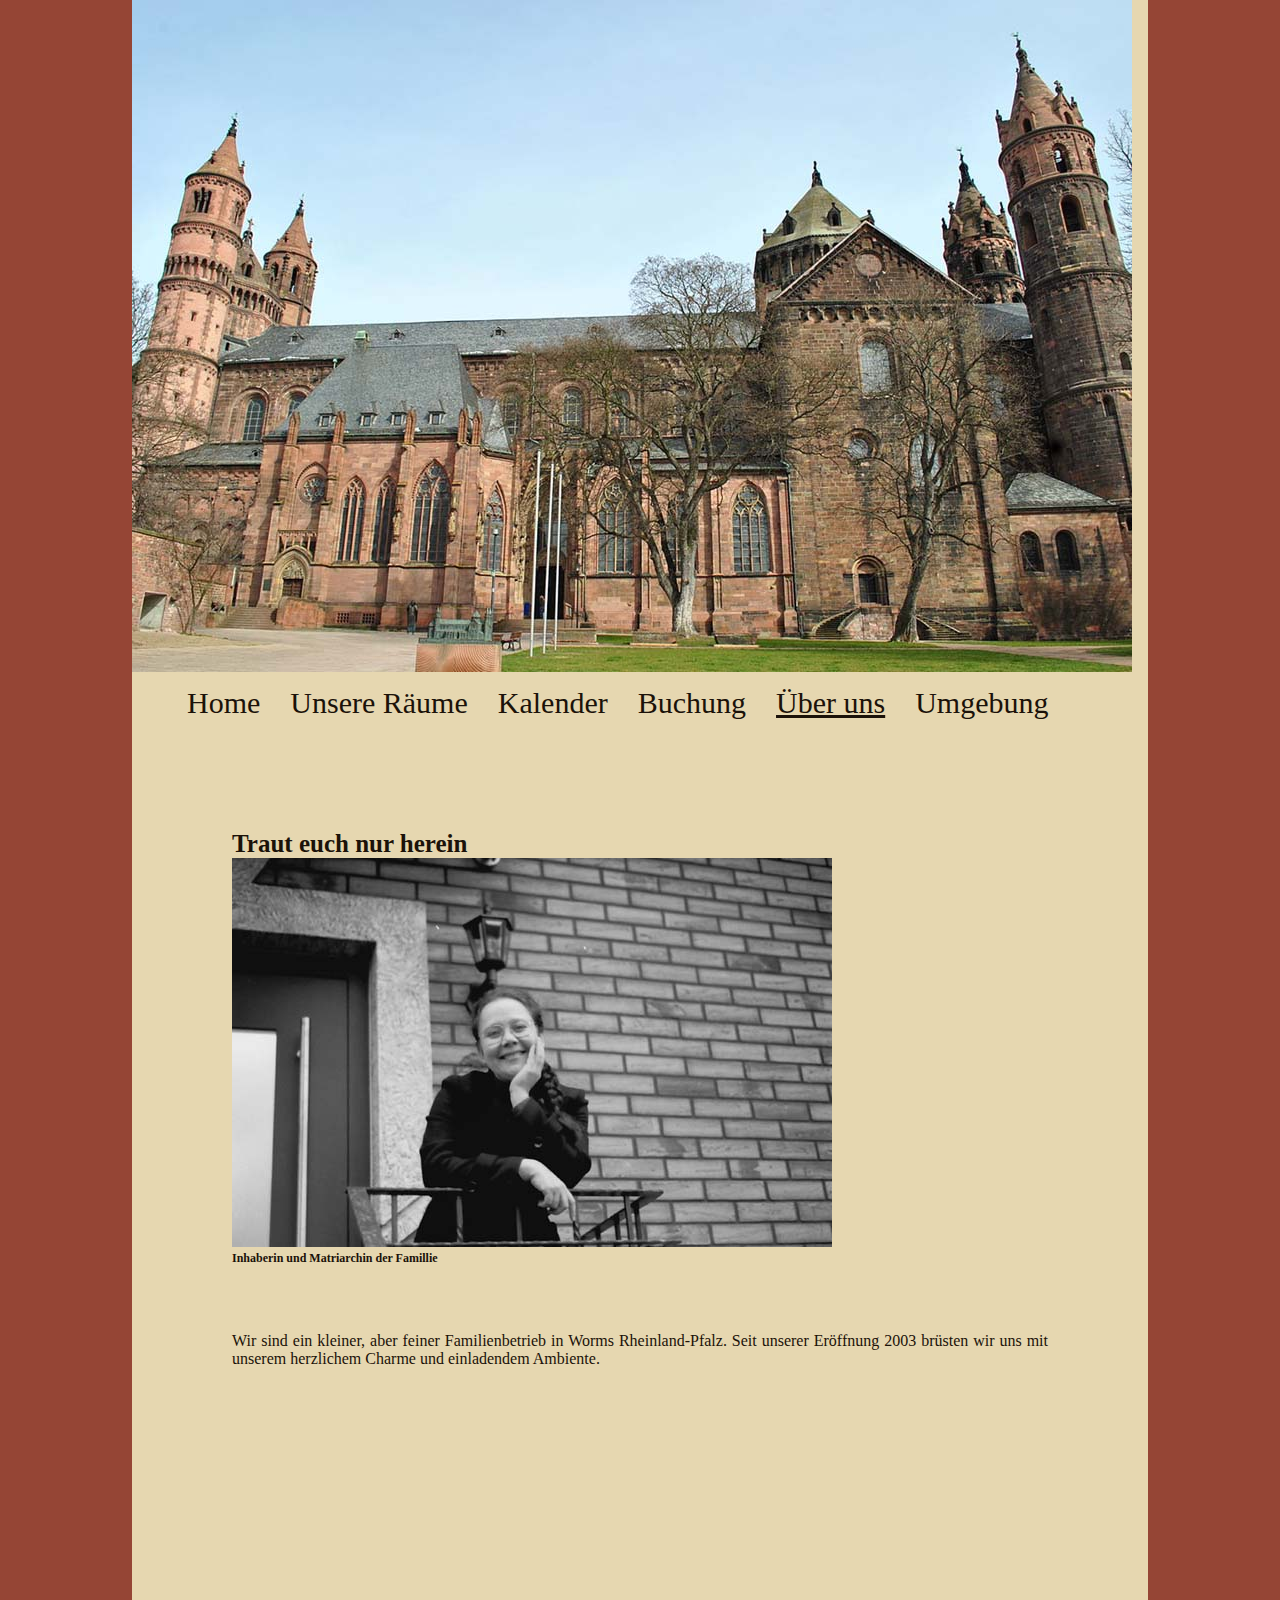
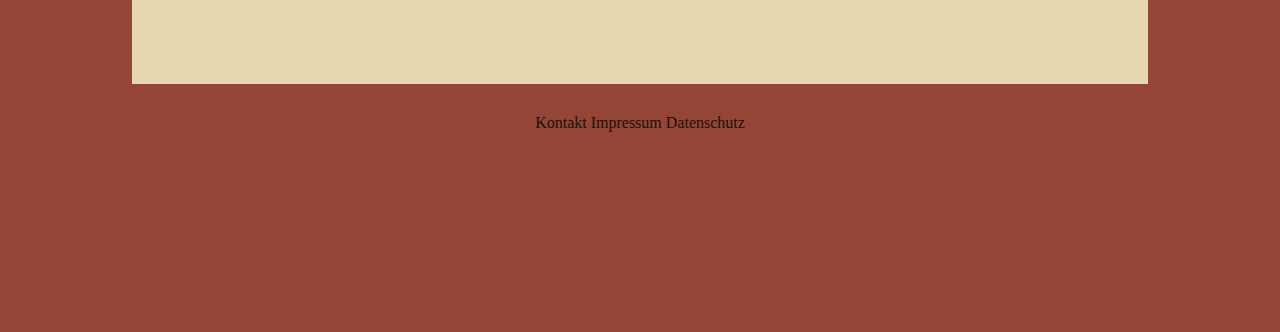
<file: wir.html>
<!DOCTYPE html>
<html lang="de">
<head>
	<meta charset="utf-8" />
	<title>Meine Website</title>

	<link rel="stylesheet" href="design.css" />
</head>
<body>

<div class="pic1">
	<img src="dom.jpg"/>
</div>

<ul class="navigation">


	<li id="link2"><a href="index.html">Home</a></li>
	<li id="link3"><a href="bilder.html">Unsere Räume</a></li>
	<li id="link4"><a href="kalender.html">Kalender</a></li>
	<li id="link5"><a href="Buchung.html">Buchung</a></li>
    <li id="link1"><a class="active" href="wir.html">Über uns</a></li>
	<li id="link6"><a href="umgebung.html">Umgebung</a></li>

</ul>

<h5>Traut euch nur herein</h5>

<div class="pic3">
<img src="mutter.jpg">
</div>

<h2 id="bildüber">Inhaberin und Matriarchin der Famillie</h2>

<div class="schriftblock">
	<p>Wir sind ein kleiner, aber feiner Familienbetrieb in Worms Rheinland-Pfalz. Seit unserer Eröffnung 2003 brüsten wir uns mit unserem herzlichem Charme und einladendem Ambiente.</p>
</div>

</body>
</html>


<footer class="footer">
	
<a href="kontakt.html">Kontakt</a>
<a href="impressum.html">Impressum</a>
<a href="datenschutz.html">Datenschutz</a>

</footer>
</file>
<file: design.css>
body{
	margin-right: 0px;
	margin-left: 0px;
	margin-top: 0px;
	margin-bottom: 200px;
	background-color: #954535;
	font-family: "Times New Roman";
}

a{
	color: #1b1209;
	text-decoration: none;
}

.navigation{
	font-size: 30px;
	display: flex;
	flex-direction: row;
	list-style: none;
	background-color: #e6d7b0;
	margin-left: 132px;
	margin-right: 132px;
	margin-top: 0px;
	margin-bottom: 0px;
	padding-top: 10px;
	padding-bottom: 10px;
}

.active{
	text-decoration: underline;
}


#link1{
	margin-right: 15px;
	margin-left: 15px;
}

#link2{
	margin-right: 15px;
	margin-left: 15px;
}

#link3{
	margin-right: 15px;
	margin-left: 15px;
}


#link4{
	margin-right: 15px;
	margin-left: 15px;
}


#link5{
	margin-right: 15px;
	margin-left: 15px;
}

#link6{
	margin-right: 15px;
	margin-left: 15px;
}

.pic1{
	margin-left: 132px;
	margin-right: 132px;
	margin-bottom: 0px;
	background-color: #e6d7b0; 
}

.pic2{
	background-color: #e6d7b0;
	margin-left: 132px;
	margin-right: 132px;
	padding-left: 200px;
}

.pic3{
	background-color: #e6d7b0;
	margin-left: 132px;
	margin-right: 132px;
	margin-top: 0px;
	padding-left: 100px;
}

.pic4{
	background-color: #e6d7b0;
	margin-left: 132px;
	margin-right: 132px;
	margin-top: 0px;
	padding-left: 100px;
	padding-bottom: 300px;
}

.pic5{
	background-color: #e6d7b0;
	margin-left: 132px;
	margin-right: 132px;
	margin-top: 0px;
	padding-left: 200px;
	padding-top: 100px;
}

.room{
	background-color: #e6d7b0;
	margin-left: 132px;
	margin-right: 132px;
	margin-top: 0px;
	padding-left: 100px;
	padding-bottom: 50px;
}


.schriftblock{
	color: #1b1209;
	padding-left: 100px;
	padding-right: 100px;
	padding-top: 50px;
	padding-bottom: 300px;
	text-align: justify;
	text-align-last: none;
	background-color: #e6d7b0;
	margin-left: 132px;
	margin-right: 132px;
}

.schriftblock2{
	color: #1b1209;
	padding-left: 100px;
	padding-right: 100px;
	padding-top: 50px;
	padding-bottom: 50px;
	text-align: justify;
	text-align-last: none;
	background-color: #e6d7b0;
	margin-left: 132px;
	margin-right: 132px;
}


.kontakt{
	color: #1b1209;
	text-align: left;
	background-color: #e6d7b0;
	margin-left: 132px;
	margin-right: 132px;
	margin-top: 0px;
	margin-bottom: 0px;
	padding-left: 100px;
	padding-top: 20px;
	padding-bottom: 50px;
}

.kalender{
	background-color: #e6d7b0;
	margin-left: 132px;
	margin-right: 132px;
	margin-top: 0px;
	padding-left: 100px;
	padding-right: 100px;
	padding-top: 100px;
	padding-bottom: 300px;
}

#bildüber{
	font-size: 12px;
	color: #1b1209;
	text-align: left;
	background-color: #e6d7b0;
	margin-left: 132px;
	margin-right: 132px;
	margin-top: 0px;
	margin-bottom: 0px;
	padding-left: 100px;
}

#roomüber{
	font-size: 25px;
	font-weight: bolder;
	color: #1b1209;
	text-align: left;
	background-color: #e6d7b0;
	margin-left: 132px;
	margin-right: 132px;
	margin-top: 0px;
	margin-bottom: 0px;
	padding-left: 100px;
	padding-top: 100px;
}

#external{
	color: #785008;
	text-decoration: underline;
}

#external2{
	color: #785008;
	text-decoration: underline;
	background-color: #e6d7b0;
	margin-left: 132px;
	margin-right: 132px;
	margin-bottom: 0px;
	padding-left: 200px;
	padding-right: 667px;
	padding-bottom: 10px;
}

#external3{
	color: #785008;
	text-decoration: underline;
	background-color: #e6d7b0;
	margin-left: 132px;
	margin-right: 132px;
	margin-bottom: 0px;
	padding-left: 200px;
	padding-right: 668px;
	padding-bottom: 10px;
}

#external4{
		color: #785008;
	text-decoration: underline;
	background-color: #e6d7b0;
	margin-left: 132px;
	margin-right: 132px;
	margin-bottom: 0px;
	padding-left: 200px;
	padding-right: 607px;
	padding-bottom: 20px;
}

.table{
	background-color: #e6d7b0;
	margin-left: 132px;
	margin-right: 132px;
	padding-left: 100px;
	padding-top: 100px;
	padding-right: 325px;
	padding-bottom: 300px;
}

.con{
padding-left: 200px;
padding-right: 100px;
text-align: left;
}

.space{
	background-color: #e7e4df;
	padding-left: 50px;
	padding-right: 20px;
}

.footer{
	margin-left: 132px;
	margin-right: 132px;
	margin-top: 0px;
	margin-bottom: 0px;
	text-align: center;
	color: #1b1209;
	padding-top: 30px;
}

 #tablehead{
 	text-align: center;
 }
h3{
 	font-size: 25px;
	font-weight: bolder;
	color: #1b1209;
	text-align: left;
	background-color: #e6d7b0;
	margin-left: 132px;
	margin-right: 132px;
	margin-top: 0px;
	margin-bottom: 0px;
	padding-left: 100px;
	padding-top: 100px;
}

h5{
	font-size: 25px;
	font-weight: bolder;
	color: #1b1209;
	text-align: left;
	background-color: #e6d7b0;
	margin-left: 132px;
	margin-right: 132px;
	margin-top: 0px;
	margin-bottom: 0px;
	padding-left: 100px;
	padding-top: 100px;
}

h6{
		font-size: 30px;
	color: #1b1209;
	text-align: left;
	background-color: #e6d7b0;
	margin-left: 132px;
	margin-right: 132px;
	margin-top: 0px;
	margin-bottom: 0px;
	padding-left: 100px;
	padding-top: 100px;
	padding-bottom: 50px;
}
</file>
